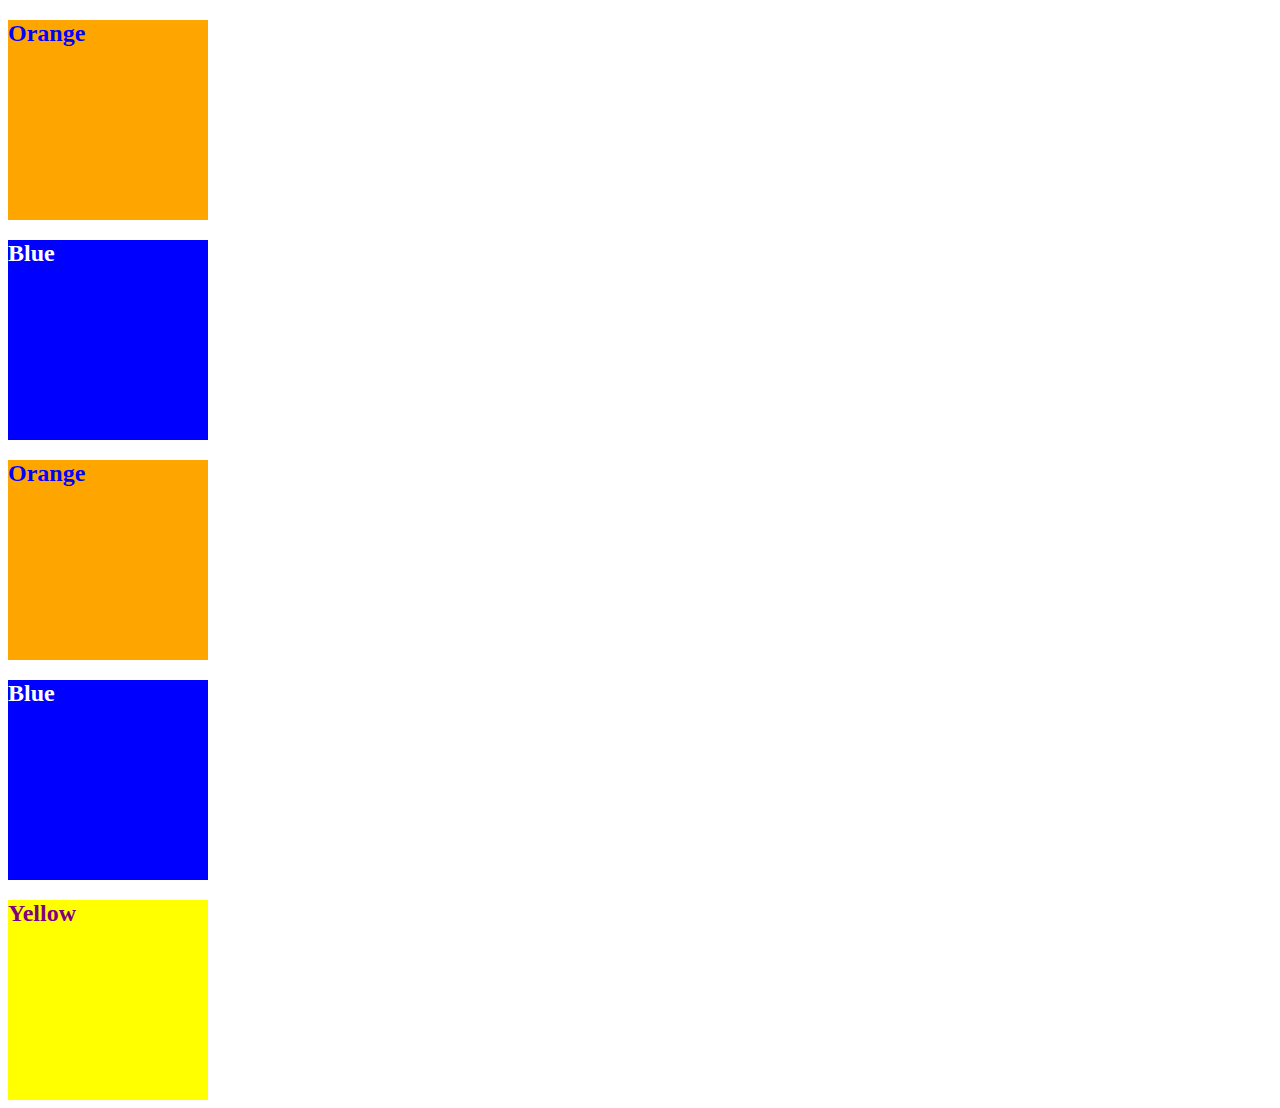
<file: 01-HTML-Git-CSS/01-Activities/02-Tuesday/09-Ins_CSS-color/index.html>
<!DOCTYPE html>
<html lang="en-US">
  <head>
    <meta charset="UTF-8">
    <meta name="viewport" content="width=device-width, initial-scale=1.0">
    <!-- The href attribute points to the relative path of the stylesheet-->
    <link rel="stylesheet" href="./assets/css/style.css">
    <title>Color</title>
  </head>

  <body>
    <!--Class attributes added for styling -->
    <section class="box box-orange">
      <h2>Orange</h2>
    </section>

    <section class="box box-blue">
      <h2>Blue</h2>
    </section>

    <section class="box box-orange">
      <h2>Orange</h2>
    </section>
   
    <section class="box box-blue">
      <h2>Blue</h2>
    </section>

    <!--id attribute added for styling-->
    <section class="box" id="box-yellow">
      <h2>Yellow</h2>
    </section>
  </body>

</html>
</file>
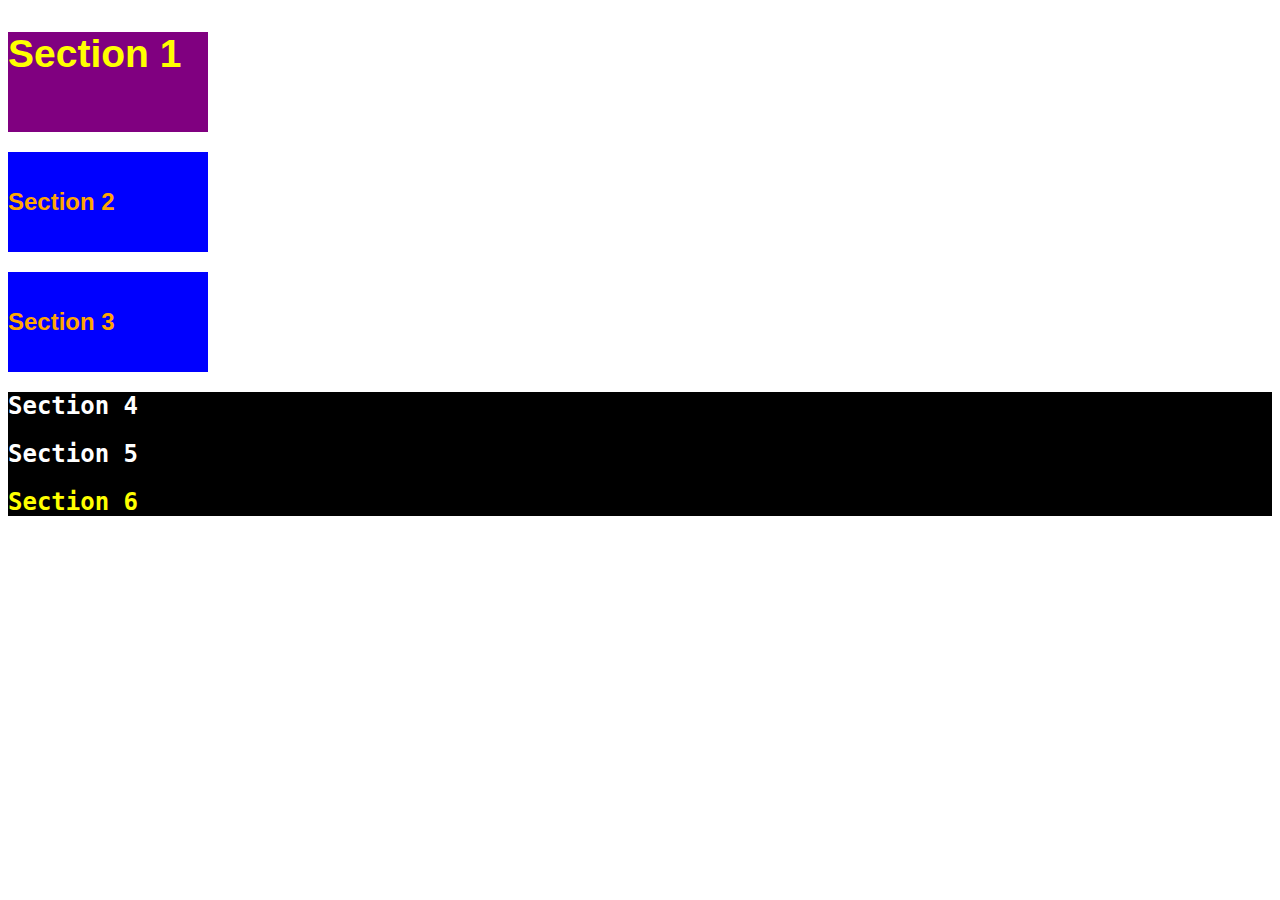
<file: 01-HTML-Git-CSS/01-Activities/02-Tuesday/11-Ins_CSS-units-font/index.html>
<!DOCTYPE html>
<html lang="en-us">

  <head>
    <meta charset="UTF-8">
    <title>Student Bio</title>
    <link rel="stylesheet" type="text/css" href="./assets/css/style.css">
  </head>

  <body>
    <section class="box" id="section-1">
      <h2>Section 1</h2>
    </section>

    <section class="box section-blue">
      <h2>Section 2</h2>
    </section>

    <section class="box section-blue">
      <h2>Section 3</h2>
    </section>

    <div class="container">
      <section>
        <h2>Section 4</h2>
      </section>
  
      <section>
        <h2>Section 5</h2>
      </section>
  
      <section id="section-6">
        <h2>Section 6</h2>
      </section>
    </div>
  </body>

</html>
</file>
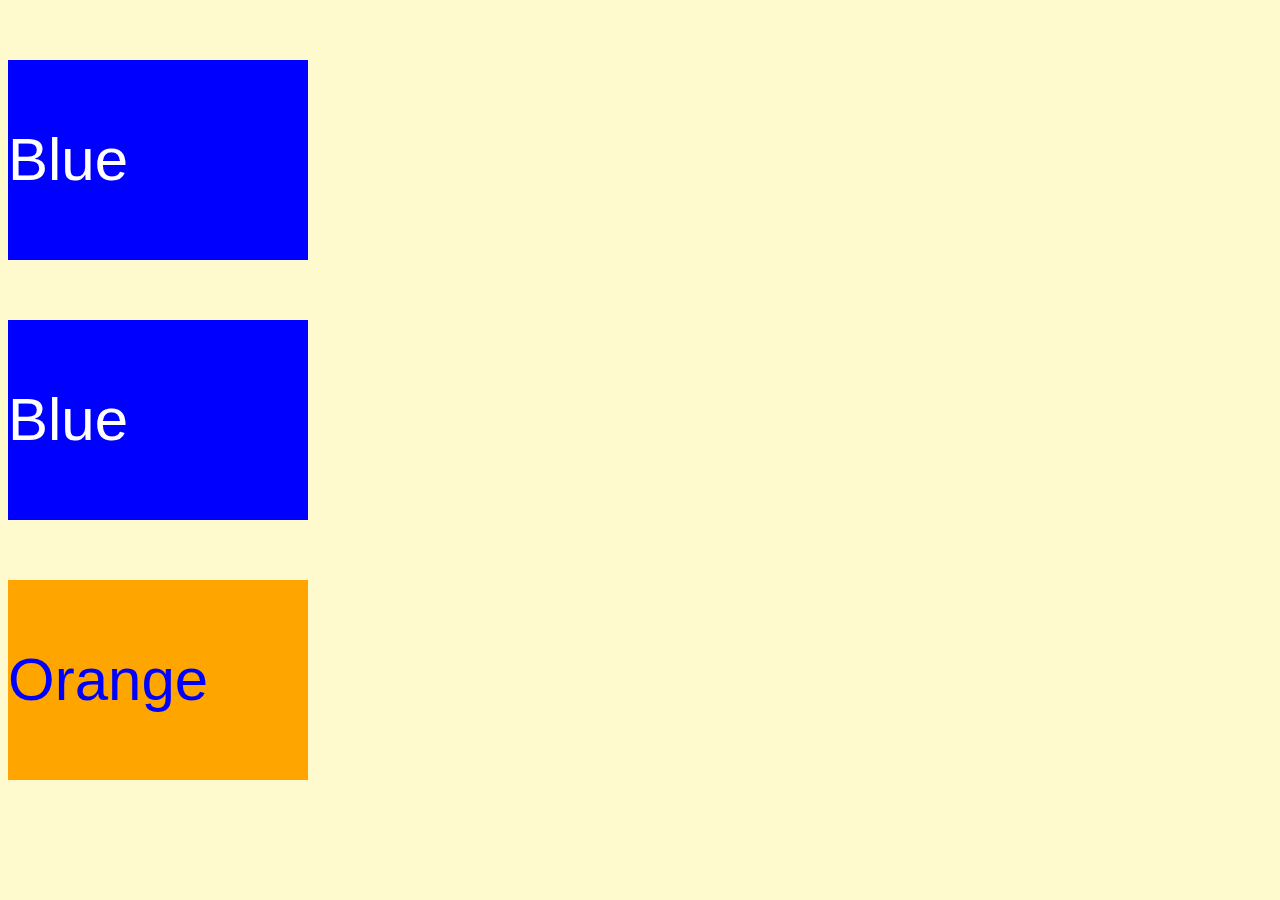
<file: 01-HTML-Git-CSS/01-Activities/02-Tuesday/13-Ins_CSS-selectors/index.html>
<!DOCTYPE html>
<html lang="en">
  <head>
    <meta charset="UTF-8">
    <meta name="viewport" content="width=device-width, initial-scale=1.0">
    <link rel="stylesheet" type="text/css" href="./assets/css/style.css">
    <title>Selectors</title>
  </head>

  <body>
    <section class="box-blue">
      <p>Blue</p>
    </section>

    <section class="box-blue">
      <p>Blue</p>
    </section>

    <section id="box-orange">
      <p>Orange</p>
    </section>
  </body>

</html>
</file>
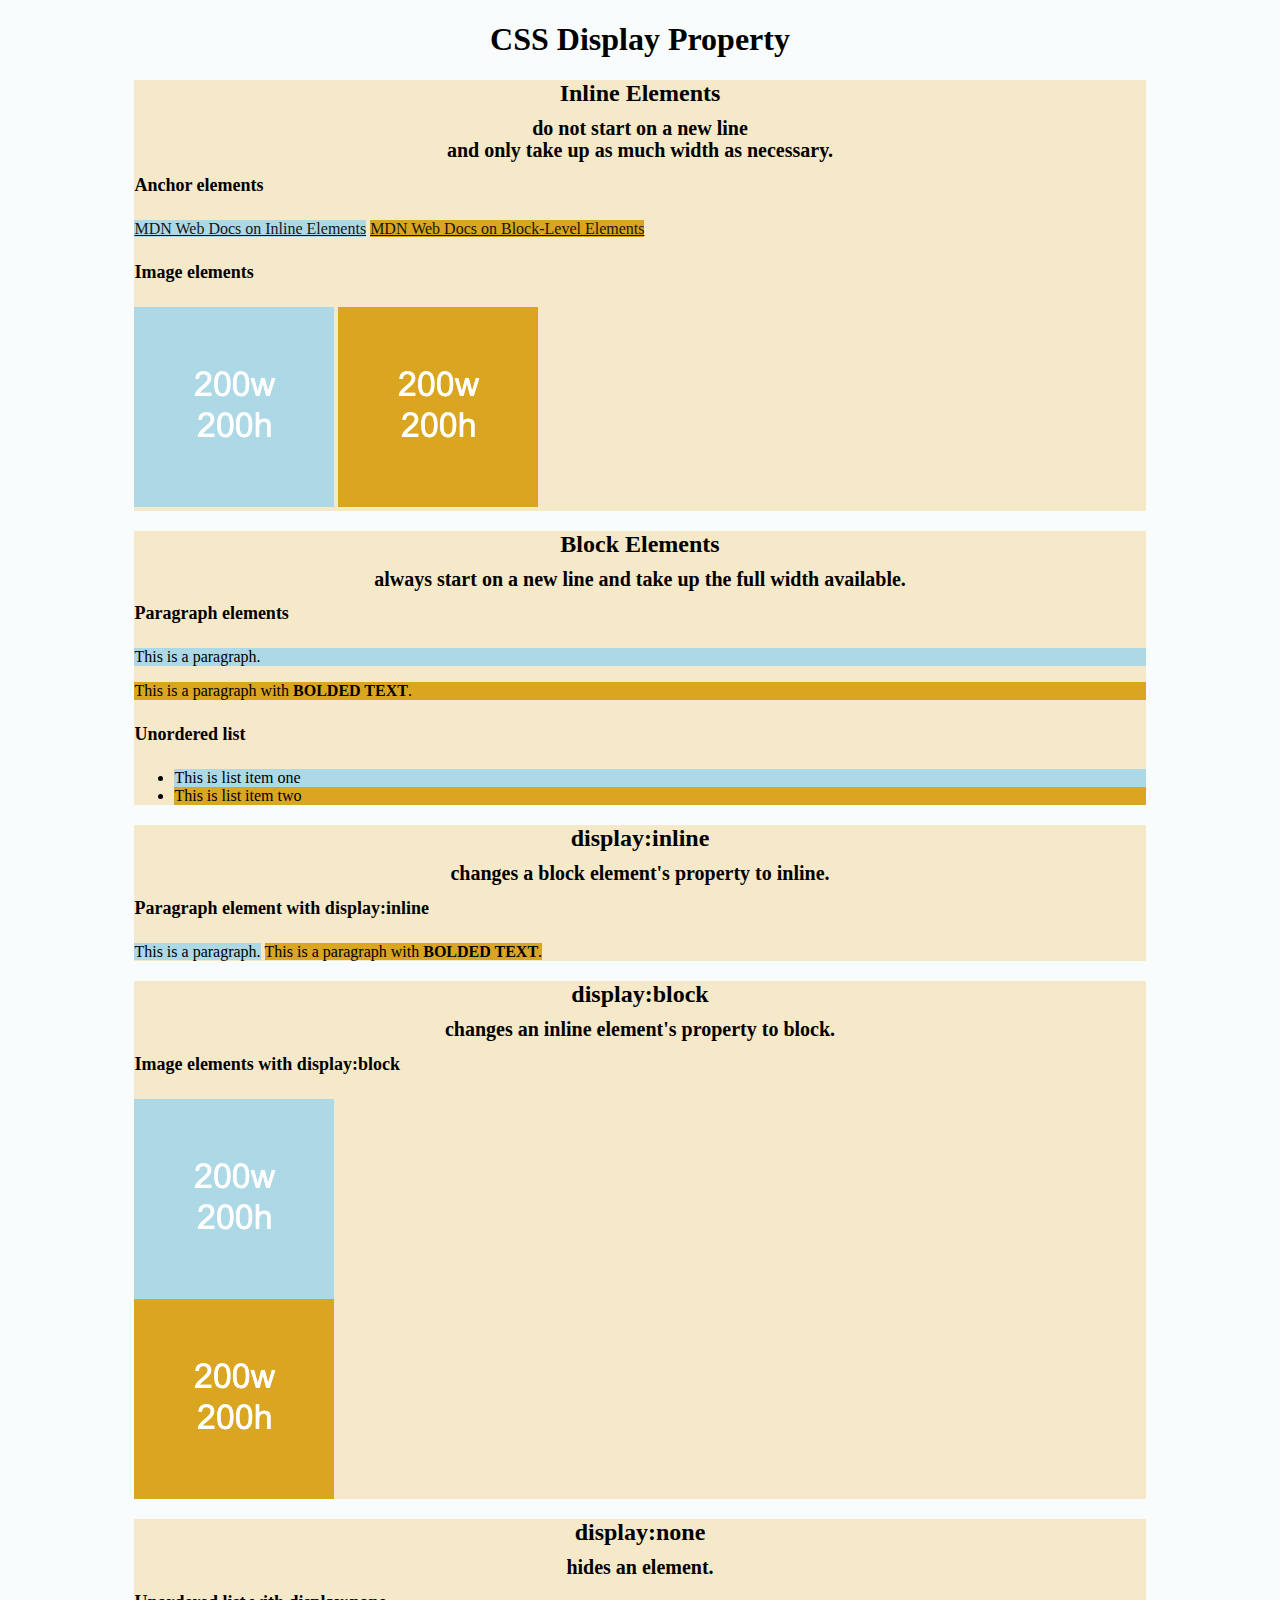
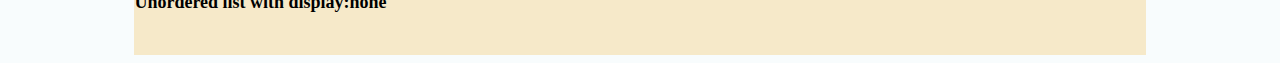
<file: 01-HTML-Git-CSS/01-Activities/03-Thursday/15-Ins_HTML-display/index.html>
<!DOCTYPE html>
<html lang="en-US">

  <head>
    <meta charset="UTF-8">
    <title>HTML Display</title>
    <link rel="stylesheet" href="./assets/css/style.css">
  </head>

  <body>
    <header>
      <!-- Headers -->
      <h1>CSS Display Property</h1>
    </header>

    <section>
      <h2>Inline Elements</h2>
      <h3>do not start on a new line</h3>
      <h3>and only take up as much width as necessary.</h3>
      <!--Anchor elements <a> are inline elements-->
      <h4>Anchor elements</h4>
      <a class="first-element" href="https://developer.mozilla.org/en-US/docs/Web/HTML/Inline_elements">MDN Web Docs on Inline Elements</a>
      <a class="second-element" href="https://developer.mozilla.org/en-US/docs/Web/HTML/Block-level_elements">MDN Web Docs on Block-Level Elements</a>
      <!--Images <img> are inline elements-->
      <h4>Image elements</h4>
      <img class="first-element" src="./assets/images/image-1.png" alt="box with text reading 200w 200h"/>
      <img class="second-element" src="./assets/images/image-2.png" alt="box with text reading 200w 200h"/>
    </section>

    <section>
      <h2>Block Elements</h2>
      <h3>always start on a new line and take up the full width available.</h3>
      <!--Paragraph <p> elements are block elements-->
      <h4>Paragraph elements</h4>
      <p class="first-element">This is a paragraph.</p>
      <p class="second-element">This is a paragraph with <strong>BOLDED TEXT</strong>.</p>
       <!--Unordered lists are block elements-->
      <h4>Unordered list</h4>
      <ul>
        <li class="first-element" >This is list item one</li>
        <li class="second-element" >This is list item two</li>
      </ul>
    </section>

    <section>
      <h2>display:inline</h2>
      <h3>changes a block element's property to inline.</h3>
      <h4>Paragraph element with display:inline</h4>
      <p class="first-element display-inline">This is a paragraph.</p>
      <p class="second-element display-inline">This is a paragraph with <strong>BOLDED TEXT</strong>.</p>
    </section>

    <section>
      <h2>display:block</h2>
      <h3>changes an inline element's property to block.</h3>
      <h4>Image elements with display:block</h4>
      <img class="first-element display-block" src="./assets/images/image-1.png" alt="box with height and width text"/>
      <img class="second-element display-block" src="./assets/images/image-2.png" alt="box with height and width text"/>  
    </section>

    <section>
      <h2>display:none</h2>
      <h3>hides an element.</h3>
      <h4>Unordered list with display:none</h4>
      <ul class="display-none">
        <li>This is list item one</li>
        <li>This is list item two</li>
      </ul>
      <br>
    </section>

  </body>

</html>
</file>
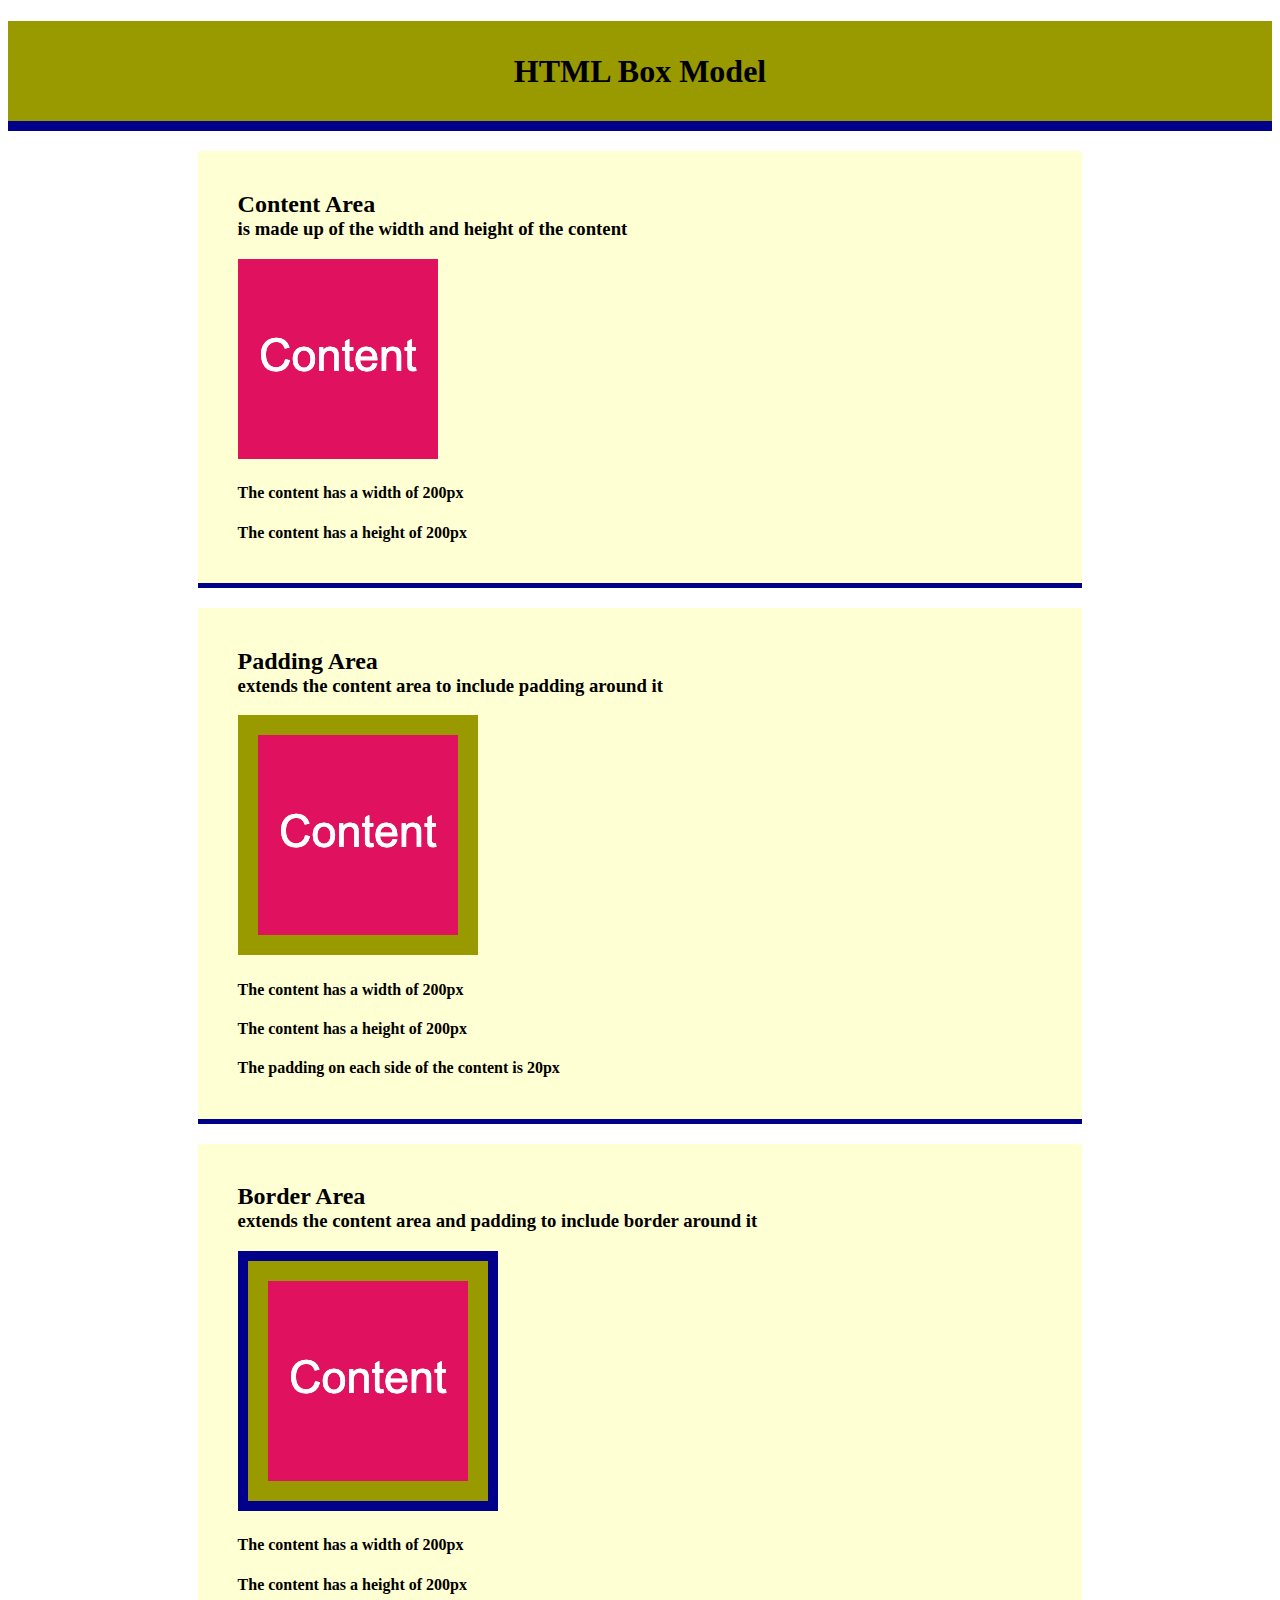
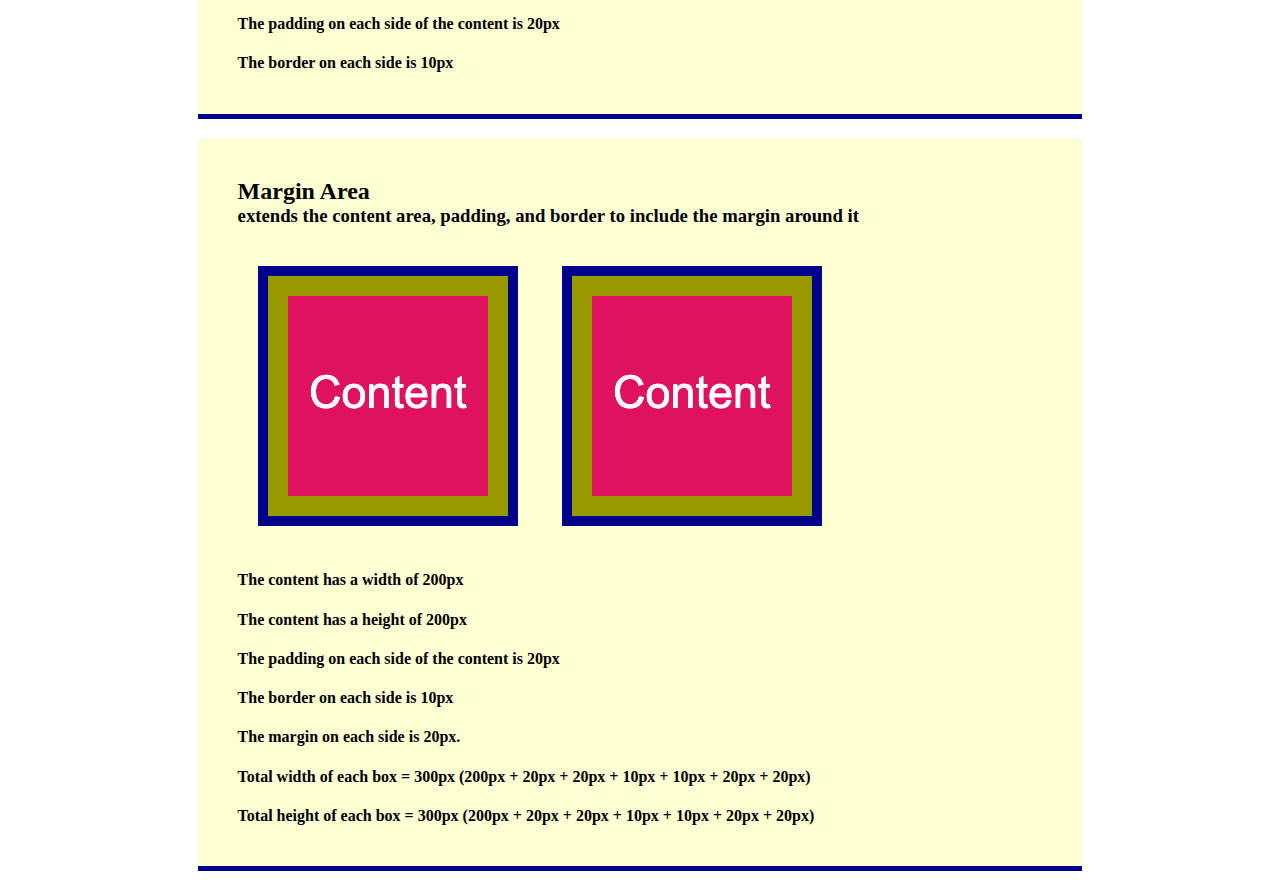
<file: 01-HTML-Git-CSS/01-Activities/03-Thursday/17-Ins_CSS-box-model/index.html>
<!DOCTYPE html>
<html lang="en-US">

  <head>
    <meta charset="UTF-8">
    <title>CSS Box Model</title>
    <link rel="stylesheet" href="./assets/css/style.css">
  </head>

  <body>
    <header>
      <h1>HTML Box Model</h1>
    </header>
    
    <section>
      <div class="example-box">
        <h2>Content Area</h2>
        <h3>is made up of the width and height of the content</h3>
        <img src="./assets/images/image-1.png" alt="box with number 1"/>
        <h4>The content has a width of 200px</h4>
        <h4>The content has a height of 200px</h4>
      </div>
    </section>

    <section>
      <div class="example-box">
        <h2>Padding Area</h2>
        <h3>extends the content area to include padding around it</h3>
        <img class="image-padding" src="./assets/images/image-1.png" alt="box with number 1"/>
        <h4>The content has a width of 200px</h4>
        <h4>The content has a height of 200px</h4>
        <h4>The padding on each side of the content is 20px</h4>
      </div>
    </section>

    <section>
      <div class="example-box">
        <h2>Border Area</h2>
        <h3>extends the content area and padding to include border around it</h3>
        <img class="image-padding image-border" src="./assets/images/image-1.png" alt="box with number 1"/>
        <h4>The content has a width of 200px</h4>
        <h4>The content has a height of 200px</h4>
        <h4>The padding on each side of the content is 20px</h4>
        <h4>The border on each side is 10px</h4>
      </div>
    </section>

    <section>
      <div class="example-box">
        <h2>Margin Area</h2>
        <h3>extends the content area, padding, and border to include the margin around it</h3>
        <img class="image-padding image-border image-margin" src="./assets/images/image-1.png" alt="box with number 1"/>
        <img class="image-padding image-border image-margin" src="./assets/images/image-1.png" alt="box with number 1"/>
        <h4>The content has a width of 200px</h4>
        <h4>The content has a height of 200px</h4>
        <h4>The padding on each side of the content is 20px</h4>
        <h4>The border on each side is 10px</h4>
        <h4>The margin on each side is 20px.</h4>
        <h4>Total width of each box = 300px (200px + 20px + 20px + 10px + 10px + 20px + 20px)</h4>
        <h4>Total height of each box = 300px (200px + 20px + 20px + 10px + 10px + 20px + 20px)</h4>
      </div>
    </section>
      
  </body>

</html>
</file>
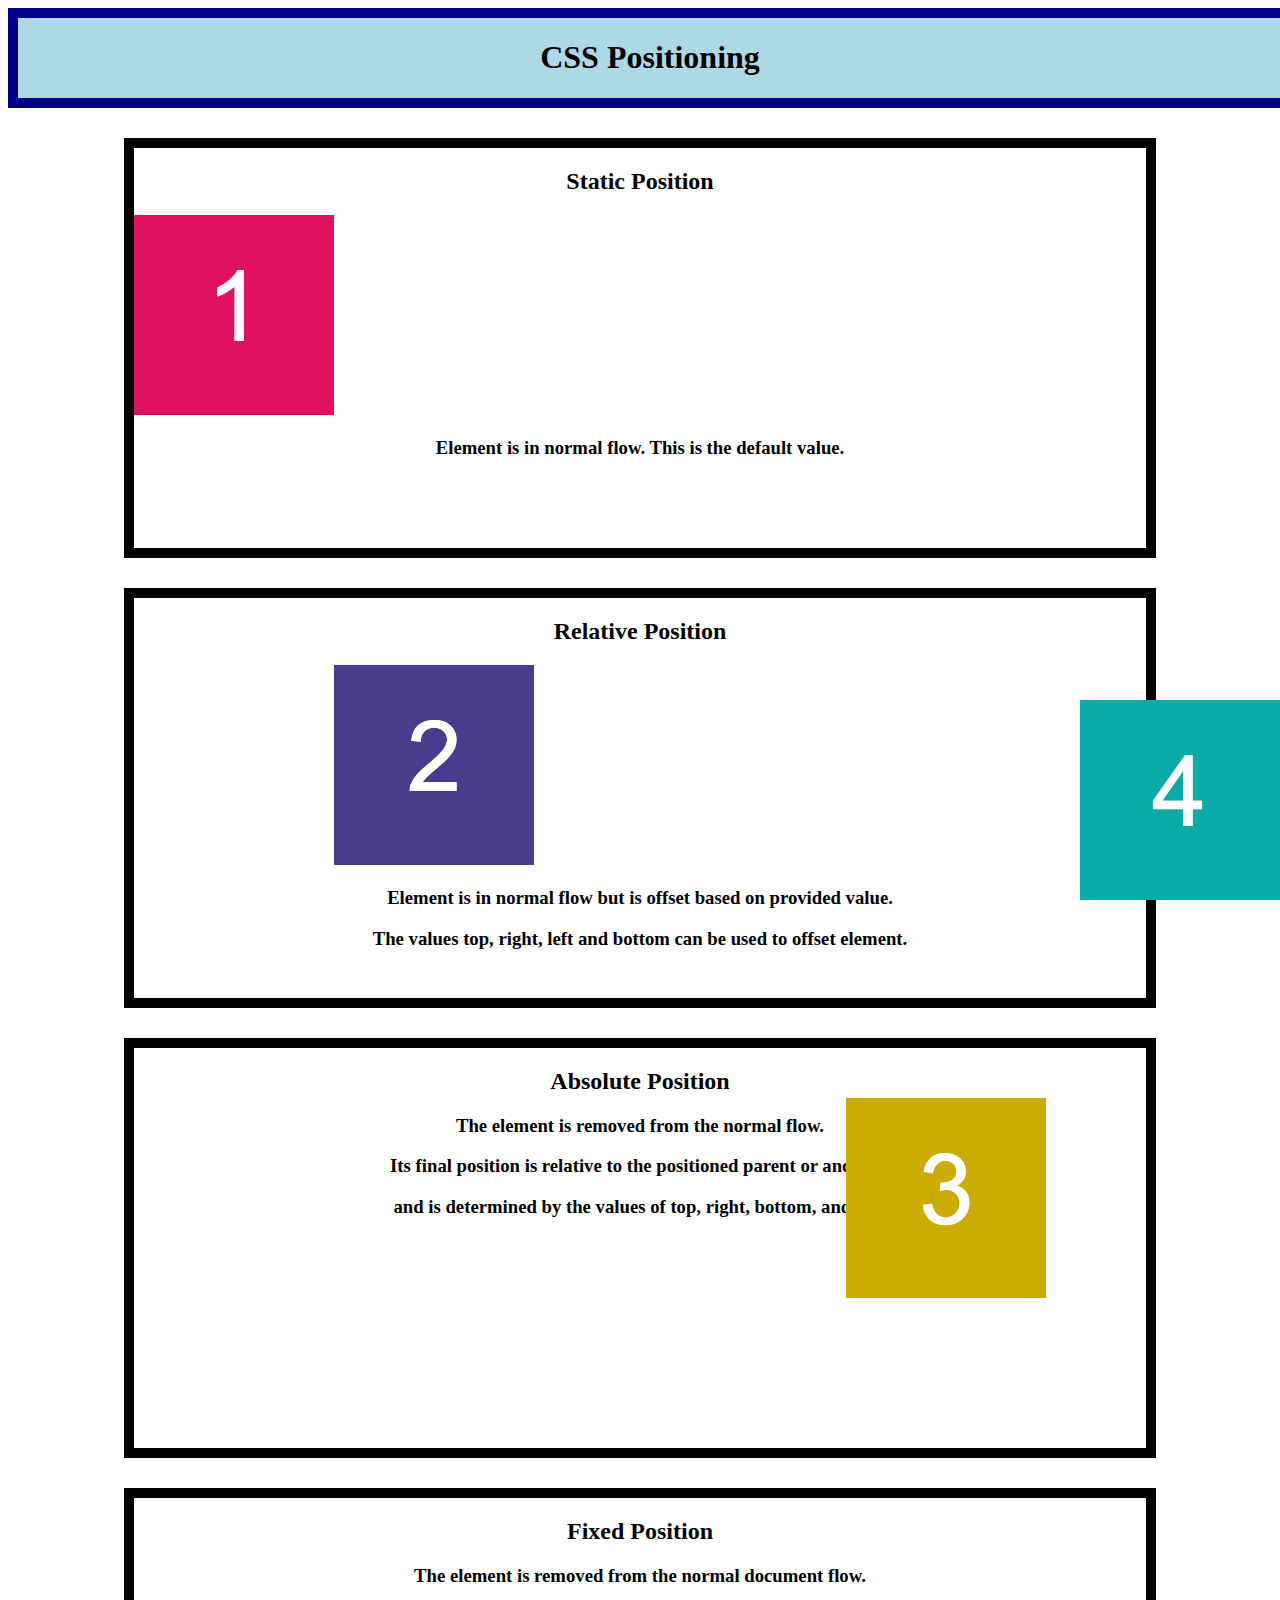
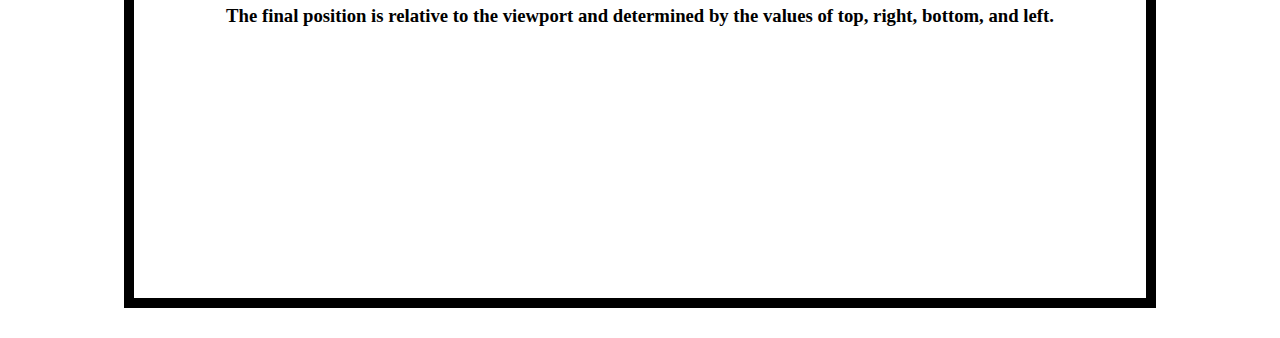
<file: 01-HTML-Git-CSS/01-Activities/03-Thursday/19-Ins_CSS-positioning/index.html>
<!DOCTYPE html>
<html lang="en-US">
  <head>
    <meta charset="UTF-8">
    <meta name="viewport" content="width=device-width, initial-scale=1.0">
    <link rel="stylesheet" href="./assets/css/style.css">
    <title>CSS Positioning</title>
  </head>

  <body>
    <header>
      <h1>CSS Positioning</h1>
    </header>

    <section>
      <h2>Static Position</h2>
      <img src="./assets/images/image-1.png" alt="box with number 1"/>
      <h3>Element is in normal flow. This is the default value.</h3>
    </section>

    <section>
      <h2>Relative Position</h2>
      <img id="relative-box" src="./assets/images/image-2.png" alt="box with number 2"/>
      <h3>Element is in normal flow but is offset based on provided value.</h3>
      <h3>The values top, right, left and bottom can be used to offset element.</h3>
    </section>

    <section id="absolute-section">
      <h2>Absolute Position</h2>
      <img id="absolute-box" src="./assets/images/image-3.png" alt="box with number 3"/>
      <h3>The element is removed from the normal flow.</h3>
      <h3>Its final position is relative to the positioned parent or ancestor</h3>
      <h3>and is determined by the values of top, right, bottom, and left.</h3>
    </section>

    <section>
      <h2>Fixed Position</h2>
      <img id="fixed-box" src="./assets/images/image-4.png" alt="box with number 4">
      <h3>The element is removed from the normal document flow.</h3>
      <h3>The final position is relative to the viewport and determined by the values of top, right, bottom, and left. </h3>
    </section>
  </body>

</html>
</file>
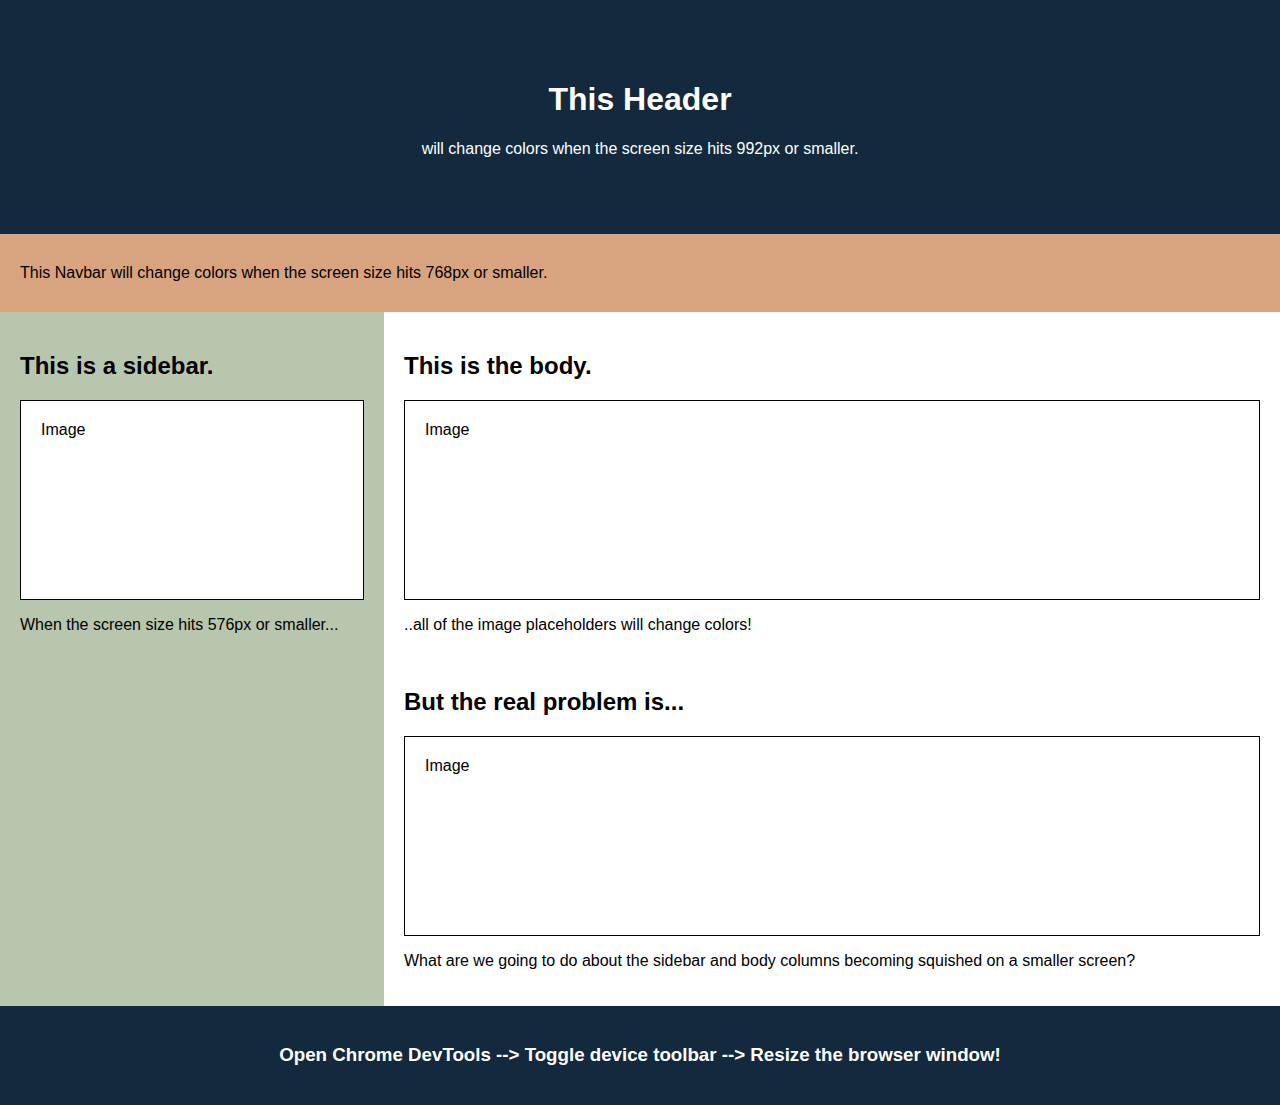
<file: 02-Advanced-CSS/01-Activities/01-Monday/01-Ins_Media-Query-Screen/index.html>
<!DOCTYPE html>
<html>
  <head>
    <title>Media Query for Screen</title>
    <meta charset="UTF-8" />
    <meta name="viewport" content="width=device-width, initial-scale=1" />
    <link rel="stylesheet" type="text/css" href="./assets/css/style.css" />
  </head>
  <body>
    <!-- Header -->
    <header>
      <h1>This Header</h1>
      <p>will change colors when the screen size hits 992px or smaller.</p>
    </header>

    <!-- Navbar -->
    <nav>
      <p>
        This Navbar will change colors when the screen size hits 768px or
        smaller.
      </p>
    </nav>

    <!-- Body -->
    <main>
      <aside>
        <h2>This is a sidebar.</h2>
        <div class="sample-img">Image</div>
        <p>When the screen size hits 576px or smaller...</p>
      </aside>

      <section>
        <h2>This is the body.</h2>
        <div class="sample-img">Image</div>
        <p>..all of the image placeholders will change colors!</p>
        <br />
        <h2>But the real problem is...</h2>
        <div class="sample-img">Image</div>
        <p>
          What are we going to do about the sidebar and body columns becoming
          squished on a smaller screen?
        </p>
      </section>
    </main>

    <!-- Footer -->
    <footer>
      <h3>
        Open Chrome DevTools --> Toggle device toolbar --> Resize the browser
        window!
      </h3>
    </footer>
  </body>
</html>
</file>
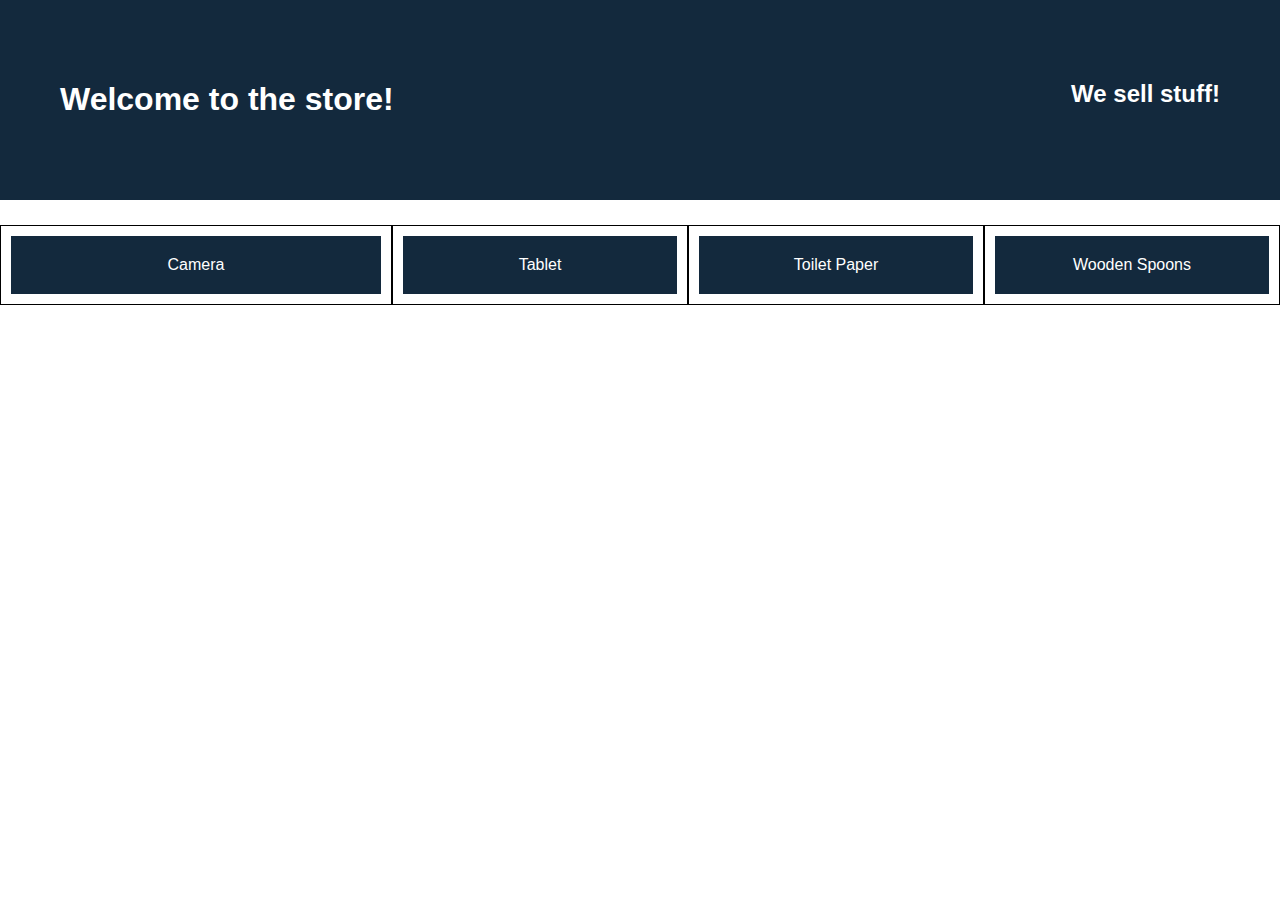
<file: 02-Advanced-CSS/01-Activities/01-Monday/03-Ins_Flexbox-Layout/index.html>
<!DOCTYPE html>
<html lang="en">

  <head>
    <title>Flexbox</title>
    <meta charset="UTF-8" />
    <meta name="viewport" content="width=device-width, initial-scale=1" />
    <link rel="stylesheet" type="text/css" href="./assets/css/style.css" />
  </head>

  <body>
    <header class="main-header">
      <h1>Welcome to the store!</h1>
      <h2>We sell stuff!</h2>
    </header>

    <main>
      <section class="card camera">
        <header>Camera</header>
      </section>
      <section class="card">
        <header>Tablet</header>
      </section>
      <section class="card">
        <header>Toilet Paper</header>
      </section>
      <section class="card">
        <header>Wooden Spoons</header>
      </section>
    </main>
  </body>

</html>
</file>
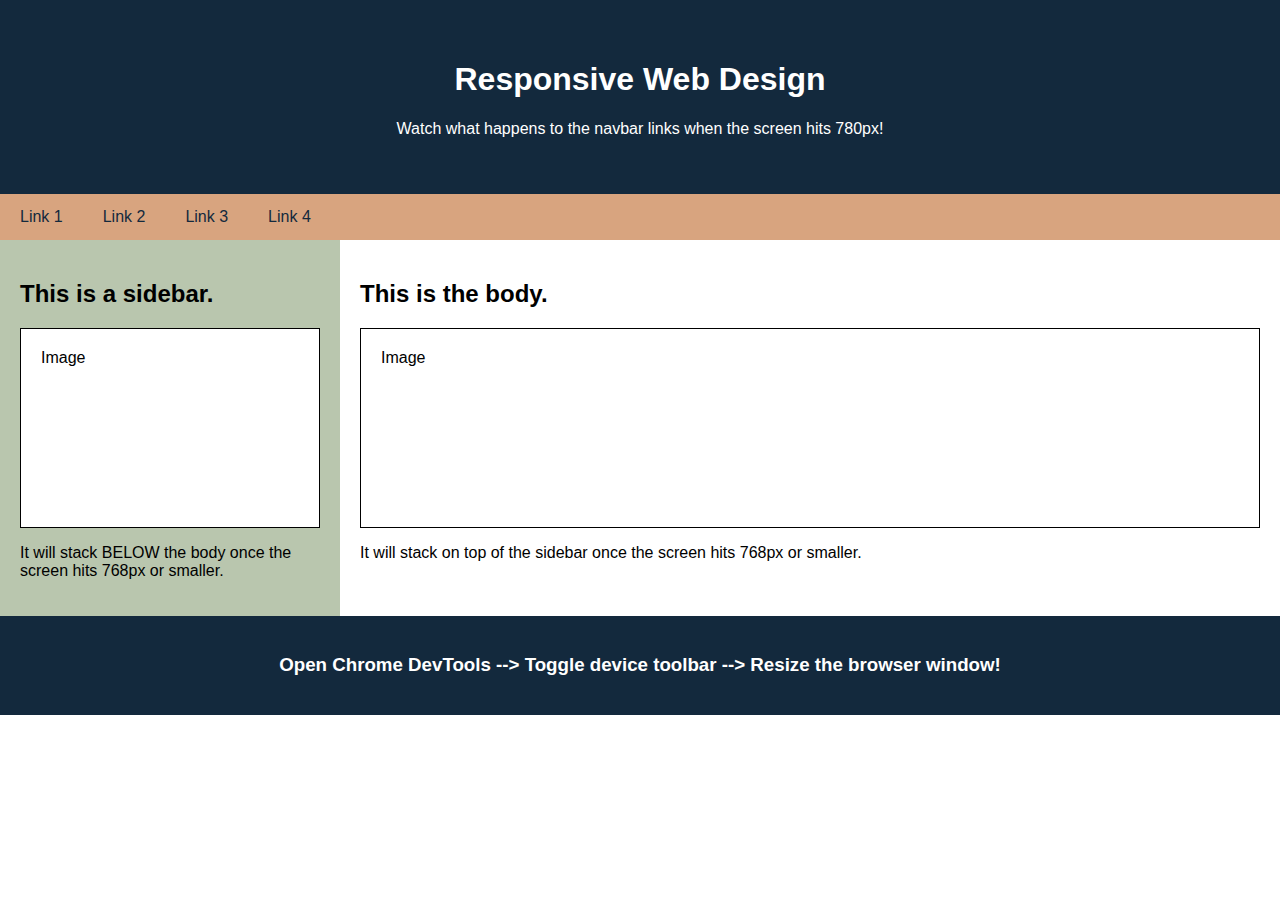
<file: 02-Advanced-CSS/01-Activities/01-Monday/05-Ins_Responsive-Design/index.html>
<!DOCTYPE html>
<html>
  <head>
    <title>Responsive Web Design</title>
    <meta charset="UTF-8" />
    <meta name="viewport" content="width=device-width, initial-scale=1" />
    <link rel="stylesheet" type="text/css" href="./assets/css/style.css" />
  </head>
  <body>
    <header>
      <h1>Responsive Web Design</h1>
      <p>Watch what happens to the navbar links when the screen hits 780px!</p>
    </header>

    <nav>
      <a href="#">Link 1</a>
      <a href="#">Link 2</a>
      <a href="#">Link 3</a>
      <a href="#">Link 4</a>
    </nav>

    <main>
      <aside>
        <h2>This is a sidebar.</h2>
        <div class="sample-img">Image</div>
        <p>
          It will stack BELOW the body once the screen hits 768px or smaller.
        </p>
      </aside>

      <section>
        <h2>This is the body.</h2>
        <div class="sample-img">Image</div>
        <p>
          It will stack on top of the sidebar once the screen hits 768px or
          smaller.
        </p>
      </section>
    </main>

    <footer>
      <h3>
        Open Chrome DevTools --> Toggle device toolbar --> Resize the browser
        window!
      </h3>
    </footer>
  </body>
</html>
</file>
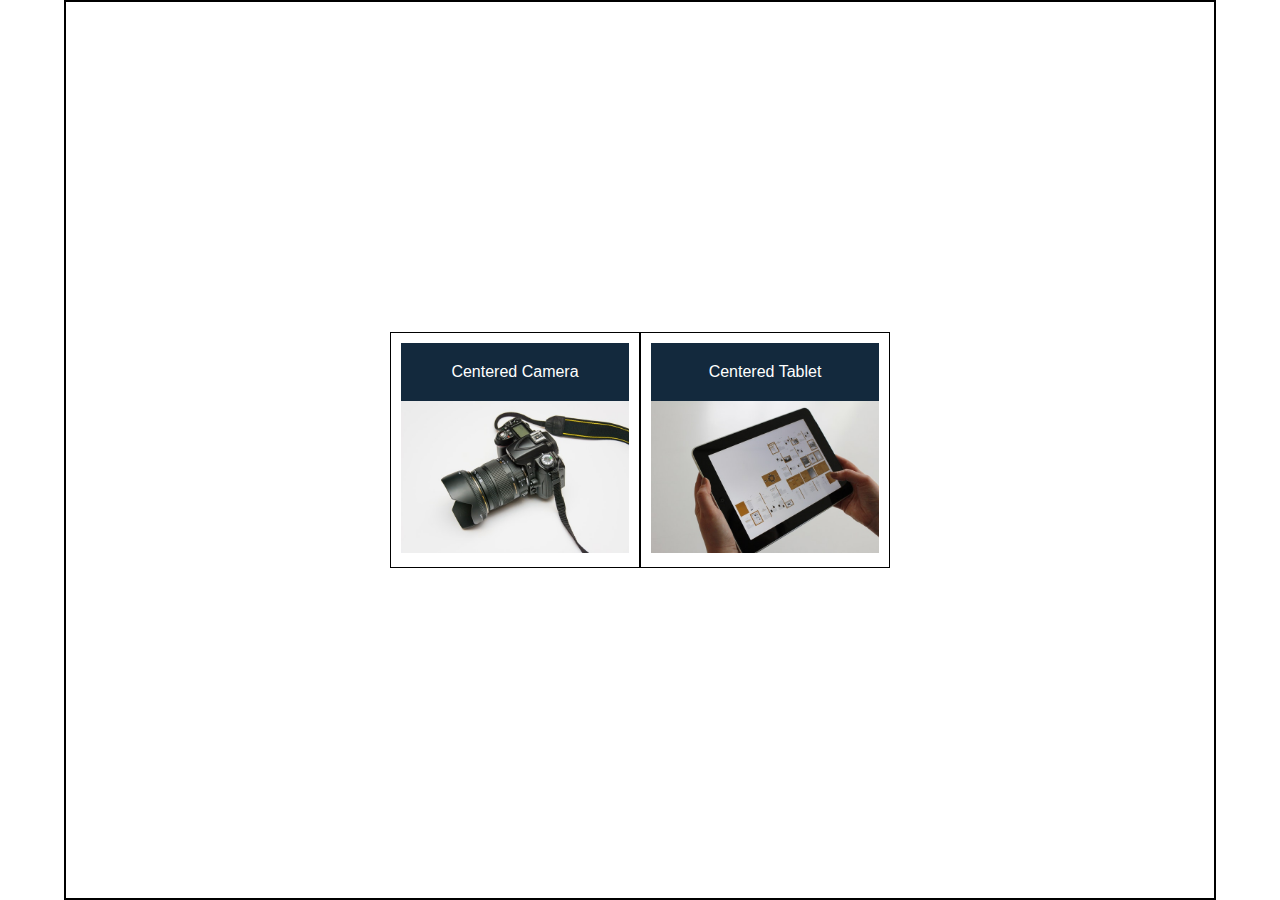
<file: 02-Advanced-CSS/01-Activities/01-Monday/07-Ins_Flexbox-Placement/index.html>
<!DOCTYPE html>
<html lang="en">

  <head>
    <title>Flexbox Alignment</title>
    <meta charset="UTF-8" />
    <meta name="viewport" content="width=device-width, initial-scale=1" />
    <link rel="stylesheet" type="text/css" href="./assets/css/style.css" />
  </head>

  <body>
    <div class="products">
      <section class="card">
        <header>Centered Camera</header>
        <img src="./assets/images/camera.jpg" alt="camera" />
      </section>
      <section class="card">
        <header>Centered Tablet</header>
        <img src="./assets/images/tablet.jpg" alt="tablet" />
      </section>
    </div>
  </body>

</html>
</file>
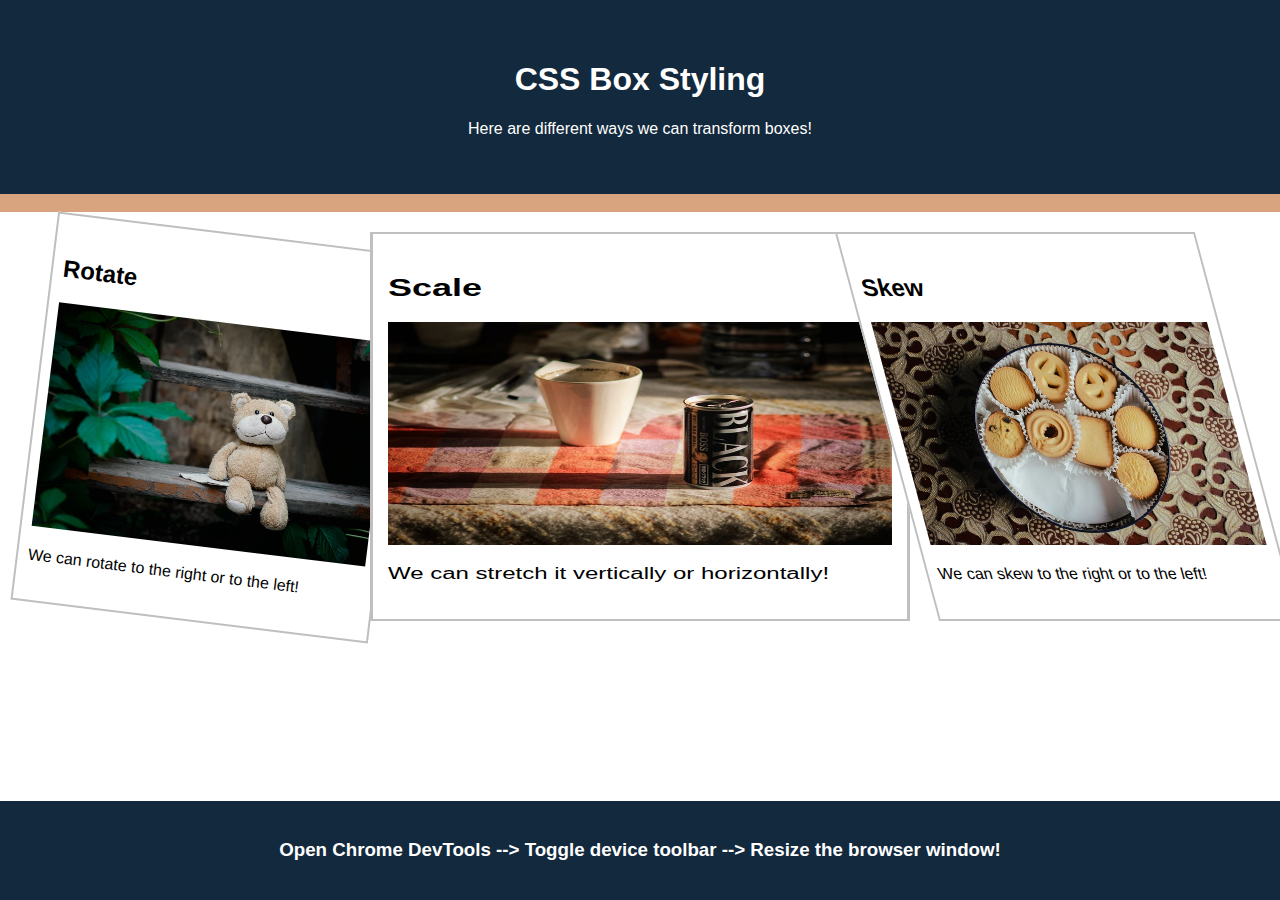
<file: 02-Advanced-CSS/01-Activities/01-Monday/09-Ins_Box-Styling/index.html>
<!DOCTYPE html>
<html>
  <head>
    <title>CSS Box Styling</title>
    <meta charset="UTF-8" />
    <meta name="viewport" content="width=device-width, initial-scale=1" />
    <link rel="stylesheet" type="text/css" href="./assets/css/style.css" />
  </head>
  <body>
    <header>
      <h1>CSS Box Styling</h1>
      <p>Here are different ways we can transform boxes!</p>
    </header>

    <nav><br /></nav>

    <main>
      <section>
        <div class="photo rotate">
          <h2>Rotate</h2>
          <img
            src="assets/images/teddy-bear.jpg"
            alt="teddy bear rotated to the right"
          />
          <p>
            We can rotate to the right or to the left!
          </p>
        </div>
      </section>

      <section>
        <div class="photo scale">
          <h2>Scale</h2>
          <img
            src="assets/images/canned-coffee.jpg"
            alt="canned coffee stretched horizontally"
          />
          <p>
            We can stretch it vertically or horizontally!
          </p>
        </div>
      </section>

      <section>
        <div class="photo skew">
          <h2>Skew</h2>
          <img
            src="assets/images/cookie-tin.jpg"
            alt="cookie tin skewed to the left"
          />
          <p>
            We can skew to the right or to the left!
          </p>
        </div>
      </section>
    </main>

    <footer>
      <h3>
        Open Chrome DevTools --> Toggle device toolbar --> Resize the browser
        window!
      </h3>
    </footer>
  </body>
</html>
</file>
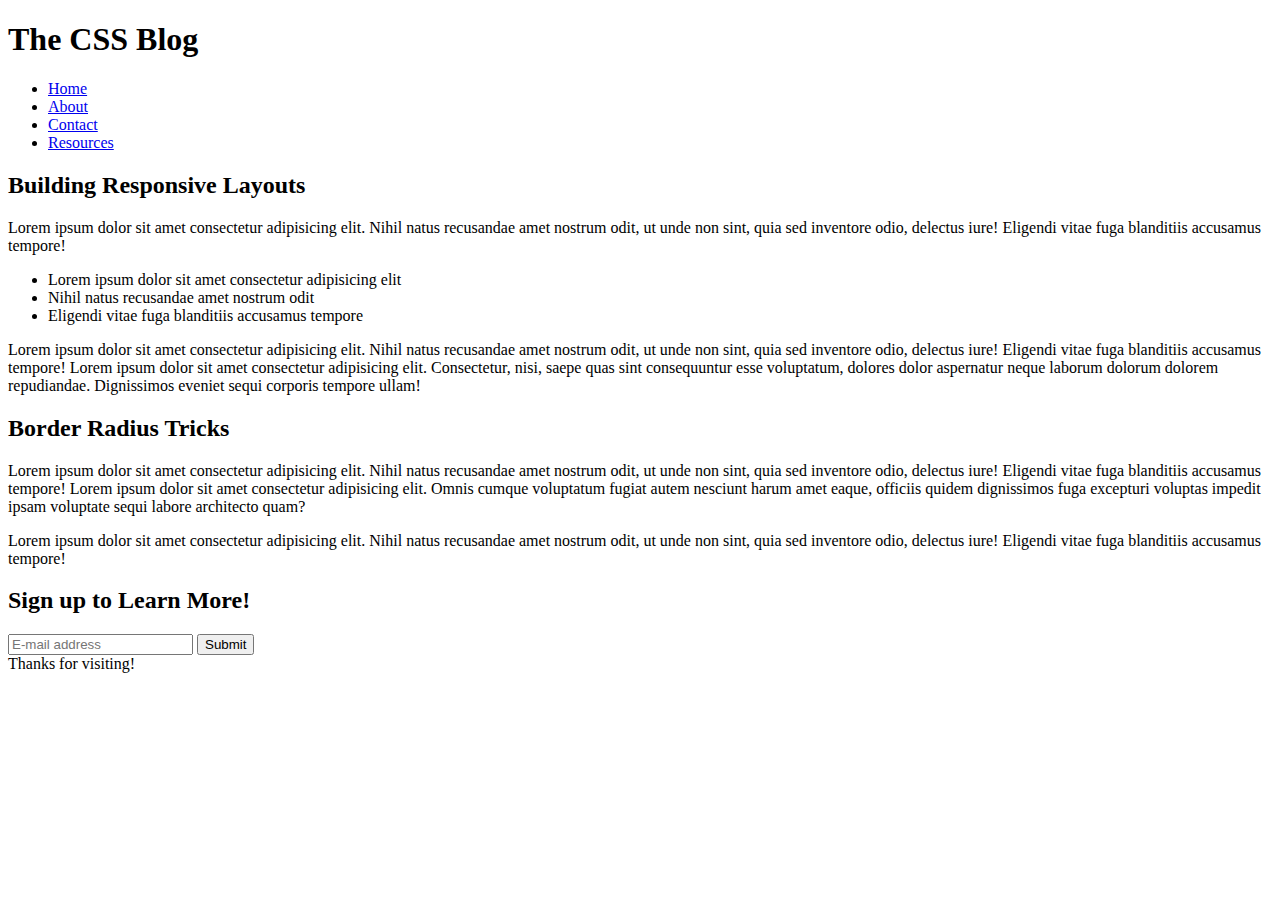
<file: 02-Advanced-CSS/01-Activities/02-Tuesday/11-Ins_CSS-Resets/index.html>
<!DOCTYPE html>
<html lang="en">

<head>
  <meta charset="UTF-8" />
  <meta name="viewport" content="width=device-width, initial-scale=1.0" />
  <title>CSS Resets</title>
  <!-- <link rel="stylesheet" href="./assets/css/reset.css" /> -->
</head>

<body>
  <header>
    <h1>The CSS Blog</h1>
    <nav>
      <ul>
        <li><a href="#">Home</a></li>
        <li><a href="#">About</a></li>
        <li><a href="#">Contact</a></li>
        <li><a href="#">Resources</a></li>
      </ul>
    </nav>
  </header>

  <main>
    <section>
      <article>
        <h2>Building Responsive Layouts</h2>
        <div>
          <p>Lorem ipsum dolor sit amet consectetur adipisicing elit. Nihil natus recusandae amet nostrum odit, ut unde non sint, quia sed inventore odio, delectus iure! Eligendi vitae fuga blanditiis accusamus tempore!</p>
          <ul>
            <li>Lorem ipsum dolor sit amet consectetur adipisicing elit</li>
            <li>Nihil natus recusandae amet nostrum odit</li>
            <li>Eligendi vitae fuga blanditiis accusamus tempore</li>
          </ul>
          <p>Lorem ipsum dolor sit amet consectetur adipisicing elit. Nihil natus recusandae amet nostrum odit, ut unde non sint, quia sed inventore odio, delectus iure! Eligendi vitae fuga blanditiis accusamus tempore! Lorem ipsum dolor sit amet consectetur adipisicing elit. Consectetur, nisi, saepe quas sint consequuntur esse voluptatum, dolores dolor aspernatur neque laborum dolorum dolorem repudiandae. Dignissimos eveniet sequi corporis tempore ullam!</p>
        </div>
      </article>
      <article>
        <h2>Border Radius Tricks</h2>
        <div>
          <p>Lorem ipsum dolor sit amet consectetur adipisicing elit. Nihil natus recusandae amet nostrum odit, ut unde non sint, quia sed inventore odio, delectus iure! Eligendi vitae fuga blanditiis accusamus tempore! Lorem ipsum dolor sit amet consectetur adipisicing elit. Omnis cumque voluptatum fugiat autem nesciunt harum amet eaque, officiis quidem dignissimos fuga excepturi voluptas impedit ipsam voluptate sequi labore architecto quam?</p>
          <p>Lorem ipsum dolor sit amet consectetur adipisicing elit. Nihil natus recusandae amet nostrum odit, ut unde non sint, quia sed inventore odio, delectus iure! Eligendi vitae fuga blanditiis accusamus tempore!</p>
        </div>
      </article>
    </section>
    <aside>
      <h2>Sign up to Learn More!</h2>
      <form>
        <input type="text" placeholder="E-mail address" />
        <button>Submit</button>
      </form>
    </aside>
  </main>

  <footer>
    <span>Thanks for visiting!</span>
  </footer>
</body>

</html>
</file>
<file: 01-HTML-Git-CSS/01-Activities/02-Tuesday/09-Ins_CSS-color/assets/css/style.css>
.box {
  /*Sets the height and width of the section */
  width: 200px;
  height: 200px
}

.box-blue {
  /* Sets font color */
  color: white;
  /* Sets background color */
  background-color: #0000ff;
}

.box-orange {
  /* Uses hex codes to define color */
  color: #0000ff;
  background-color: #ffa500;
}

#box-yellow {
  /* Uses predefined colors to define color */
  color: purple;
  background-color: yellow;
};
</file>
<file: 01-HTML-Git-CSS/01-Activities/02-Tuesday/11-Ins_CSS-units-font/assets/css/style.css>
.box {
  width: 200px;
  height: 100px;
  /* Font-family property specifies a list of fonts to be used in order of priority */
  font-family: "Comic Sans MS", cursive, sans-serif;
}

.section-blue {
  /* Line-height property sets the distance between lines of text */
  line-height: 100px;
  color: #ffa500;
  background-color: #0000FF;
}
  
.container {
  font-family: "Lucida Console", Monaco, monospace;
  color: white;
  background-color: black;
}

#section-1 {
  /* Font-size property sets the size of a font */
  font-size: 26px;
  color: #ffff00;
  background-color: #800080;
}

#section-6 {
  color: #ffff00;
}
</file>
<file: 01-HTML-Git-CSS/01-Activities/02-Tuesday/13-Ins_CSS-selectors/assets/css/style.css>
/* Universal Selector */
* {
  font-family: "Lucida Sans Unicode", "Lucida Grande", sans-serif;
}

/* Element Selectors select all of that element type */
body {
  background-color: lemonchiffon;
}

section {
  height: 200px;
  width: 300px;
}

p {
  font-size: 60px;
  line-height: 200px;
}

/* Class Selectors select all elements with that class */
.box-blue {
  color: white;
  background-color: blue;
}

/* Id Selectors are unique a unique id to identify an element */
#box-orange {
  color: blue;
  background-color: orange;
}
</file>
<file: 01-HTML-Git-CSS/01-Activities/03-Thursday/15-Ins_HTML-display/assets/css/style.css>
body {
  background-color: #f8fcfd;
}

h1,
h2,
h3 {
  text-align: center;
}

h3 {
  font-size: 20px;
  line-height: 2px;
}

h4 {
  font-size: 18px;
}

a {
  font-size: 16px;
  color: #181510;
}

section {
  margin: 0 auto;
  width: 80%;
  background-color: #f6e9c9;
}

.first-element {
  background-color: lightblue;
}

.second-element {
  background-color: goldenrod;
}

/* Sets display of all elements with class selector to block */
.display-block {
  display: block;
}

/* Sets display of all elements with class selector to inline */
.display-inline {
  display: inline;
}

/* Sets display of all elements with class selector to inline */
.display-none {
  display: none;
}
</file>
<file: 01-HTML-Git-CSS/01-Activities/03-Thursday/17-Ins_CSS-box-model/assets/css/style.css>
header {
  height: 100px;
  width: 100%;
  /* Sets border to bottom only */
  border-bottom: 10px solid darkblue;
  background-color: #999900;
}

section {
  width: 70%;
  /* Sets top and bottom margin to 20px. Auto will center element */
  margin: 20px auto;
  border-bottom: 5px solid darkblue;
  background-color: #ffffd4;
}

h1 {
  text-align: center;
  line-height: 100px;
}

h2 {
  /* Sets bottom margin to 0 */
  margin-bottom: 0;
}

h3 {
  /* Sets top margin to 0 */
  margin-top: 0;
}

.example-box {
  /* Shortcut method sets top and bottom padding to 20px and left and right to 40px */
  padding: 20px 40px;
}

.image-padding {
  /* Sets padding on all sides to 20px */
  padding: 20px;
  background-color: #999900;
}

.image-border {
  /* Sets border on all sides */
  border: 10px solid darkblue;
}

.image-margin {
  /* Sets all sides to 20px */
  margin: 20px;
}
</file>
<file: 01-HTML-Git-CSS/01-Activities/03-Thursday/19-Ins_CSS-positioning/assets/css/style.css>
h1,
h2,
h3 {
  text-align: center;
}

header {
  width: 100%;
  border: 10px solid darkblue;
  background-color: lightblue;
}

section {
  height: 400px;
  width: 80%;
  margin: 30px auto;
  border: 10px solid black;
}

/* Relative positioning */
#relative-box {
  position: relative;
  left: 200px;
}

/* Absolute positioning */
#absolute-section {
  position: relative;
}

#absolute-box {
  position: absolute;
  top: 50px;
  right: 100px;
}

/* Fixed positioning */
#fixed-box {
  position: fixed;
  bottom: 0;
  right: 0;
}
</file>
<file: 02-Advanced-CSS/01-Activities/01-Monday/01-Ins_Media-Query-Screen/assets/css/style.css>
* {
  box-sizing: border-box;
}

body {
  font-family: Arial;
  margin: 0;
}

header {
  padding: 60px;
  text-align: center;
  background: #13293d;
  color: #fff;
}

nav {
  display: flex;
  background-color: #d8a47f;
}

nav p {
  padding: 14px 20px;
  text-decoration: none;
}

main {
  display: flex;
}

aside {
  flex: 30%;
  background-color: #b9c6ae;
  padding: 20px;
  flex-wrap: wrap;
}

section {
  flex: 70%;
  background-color: #fff;
  padding: 20px;
}

footer {
  padding: 20px;
  text-align: center;
  background: #13293d;
  color: #fff;
}

/* Image Placeholders */
.sample-img {
  background-color: #fff;
  width: 100%;
  padding: 20px;
  height: 200px;
  border: 1px solid black;
}

/* When using `max-width` as the breakpoint, you must go from widest to narrowest to avoid conflict */

/* Tablets - header changes color */
@media screen and (max-width: 992px) {
  header {
    background: #772014;
  }
}

/* Large smartphones - navbar changes color */
@media screen and (max-width: 768px) {
  nav {
    background-color: #bb8588;
  }
}

/* Small smartphones - image placeholders change color */
@media screen and (max-width: 576px) {
  .sample-img {
    background-color: #8ac4ff;
  }
}
</file>
<file: 02-Advanced-CSS/01-Activities/01-Monday/03-Ins_Flexbox-Layout/assets/css/style.css>
* {
  box-sizing: border-box;
}

body {
  font-family: Arial;
  margin: 0;
}

main {
  /* Turns this element into a flexbox */
  display: flex;
  /* Forces elements to the next line if they don't fit */
  flex-wrap: wrap;
  margin-top: 2%;
}

.main-header {
  display: flex;
  /* Defines how to distribute the empty space between child elements */
  justify-content: space-between;
  padding: 60px;
  background: #13293d;
  color: #fff;
}

.card {
  /* A flex-basis of 200px sets the starting width */
  /* A flex-grow value of 1 allows the elements to evenly grow to fill the remaining space */
  flex: 1 0 200px;
  padding: 10px;
  text-align: center;
  border-style: solid;
  border-width: 1px;
}

.card header {
  padding: 20px;
  background: #13293d;
  color: #fff;
}

.card.camera {
  /* With a flex-grow value of 2, this element grows twice as wide as others */
  /* The second value, flex-shrink, defines how the element will shrink if it can't fit */
  flex: 2 1 200px;
}
</file>
<file: 02-Advanced-CSS/01-Activities/01-Monday/05-Ins_Responsive-Design/assets/css/style.css>
* {
  box-sizing: border-box;
}

body {
  font-family: Arial;
  margin: 0;
}

header {
  padding: 40px;
  text-align: center;
  background: #13293d;
  color: #fff;
}

nav {
  display: flex;
  background-color: #d8a47f;
}

nav a {
  color: #13293d;
  padding: 14px 20px;
  text-decoration: none;
  text-align: center;
}

main {
  display: flex;
  flex-wrap: wrap;
}

aside {
  flex: 1;
  background-color: #b9c6ae;
  padding: 20px;
}

section {
  flex: 3;
  background-color: #fff;
  padding: 20px;
}

.sample-img {
  background-color: #fff;
  width: 100%;
  padding: 20px;
  height: 200px;
  border: 1px solid black;
}

footer {
  padding: 20px;
  text-align: center;
  background: #13293d;
  color: #fff;
}

@media screen and (max-width: 768px) {
  /* Use flex-direction to stack the navbar, sidebar, and body */
  main,
  nav {
    flex-direction: column;
  }
  /* Make the sidebar stack below the body */
  aside {
    order: 2;
  }
  /* Change the header background */
  header {
    background: #772014;
  }
  /* Change the navbar and footer background */
  nav,
  footer {
    background-color: #bb8588;
  }
}
</file>
<file: 02-Advanced-CSS/01-Activities/01-Monday/07-Ins_Flexbox-Placement/assets/css/style.css>
* {
  box-sizing: border-box;
}

body {
  font-family: Arial;
  margin: 0;
}

.products {
  display: flex;
  flex-direction: row;
  /* Centers along the main axis determined by flex-direction */
  justify-content: center;
  /* Centers along the opposite axis */
  align-items: center;
  width: 90%;
  /* Uses the height of the viewport */
  height: 100vh;
  margin: 0 auto;
  border-style: solid;
  border-width: 2px;
}

.card {
  padding: 10px;
  width: 250px;
  text-align: center;
  border-style: solid;
  border-width: 1px;
}

.card header {
  padding: 20px;
  background: #13293d;
  color: #fff;
}

.card img {
  width: 100%;
}
</file>
<file: 02-Advanced-CSS/01-Activities/01-Monday/09-Ins_Box-Styling/assets/css/style.css>
* {
  box-sizing: border-box;
}

body {
  font-family: Arial;
  margin: 0;
  display: flex;
  flex-direction: column;
  min-height: 100vh;
  justify-content: flex-start;
}

header {
  padding: 40px;
  text-align: center;
  background: #13293d;
  color: #fff;
}

nav {
  display: flex;
  background-color: #d8a47f;
}

main {
  display: flex;
  flex-wrap: wrap;
  justify-content: space-around;
}

section {
  flex: 0 0 400px;
  background-color: #fff;
  padding: 20px;
}

img {
  width: 100%;
}

footer {
  flex-shrink: 0;
  padding: 20px;
  text-align: center;
  background: #13293d;
  color: #fff;
  margin-top: auto;
}

/* Added some padding and styling for the photos */
.photo {
  padding: 20px 10px;
  border: 2px solid #bfbfbf;
  background-color: #fff;
}

/* We can use rotate to rotate the photo to the left or right */
.rotate {
  transform: rotate(7deg);
}

/* We can use scale to stretch the photo vertically or horizontally */
.scale {
  transform: scale(1.5, 1);
}

/* We can use skew to skew the photo to the left or right */
.skew {
  transform: skew(15deg);
}

@media screen and (max-width: 768px) {
  main,
  nav {
    flex-direction: column;
  }
  header {
    background: #772014;
  }
  nav,
  footer {
    background-color: #bb8588;
  }
}
</file>
